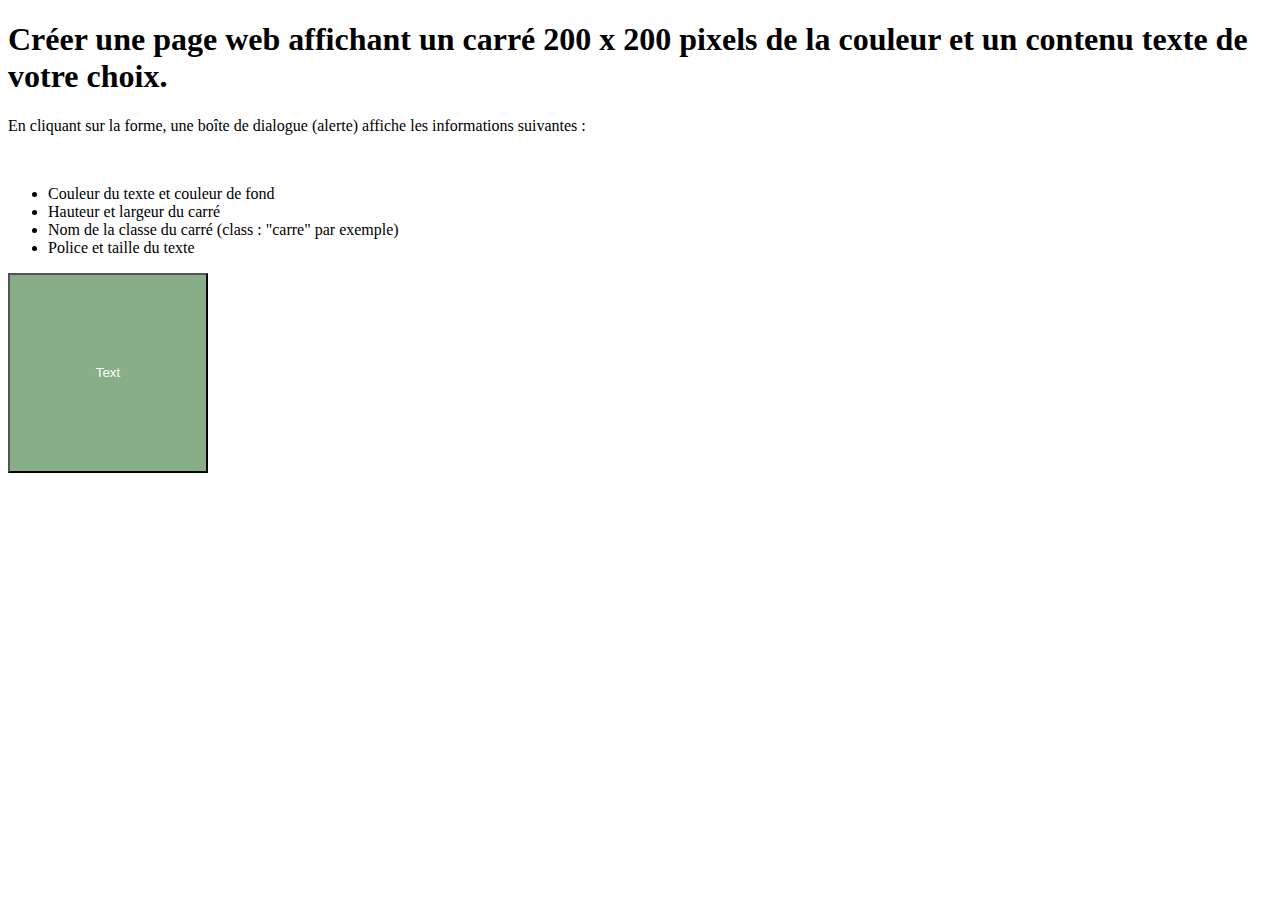
<file: Exo 1/index.html>
<!DOCTYPE html>
<html lang="fr">
<head>
    <meta charset="UTF-8">
    <link rel="stylesheet" href="style.css">
    <script src="script.js" defer></script>
    <meta name="viewport" content="width=device-width, initial-scale=1.0">
    <title>Document</title>
</head>
<body>
    <h1>Créer une page web affichant un carré 200 x 200 pixels de la couleur et un contenu texte de votre choix.</h1>

    <p>En cliquant sur la forme, une boîte de dialogue (alerte) affiche les informations suivantes :</p><br>
    <ul>
        <li>Couleur du texte et couleur de fond</li>
        <li>Hauteur et largeur du carré</li>
        <li>Nom de la classe du carré (class : "carre" par exemple)</li>
        <li>Police et taille du texte</li>
    </ul>
   
    <div class="carre">
        <button class="btn">Text</button>
    </div>

    
</body>
</html>
</file>
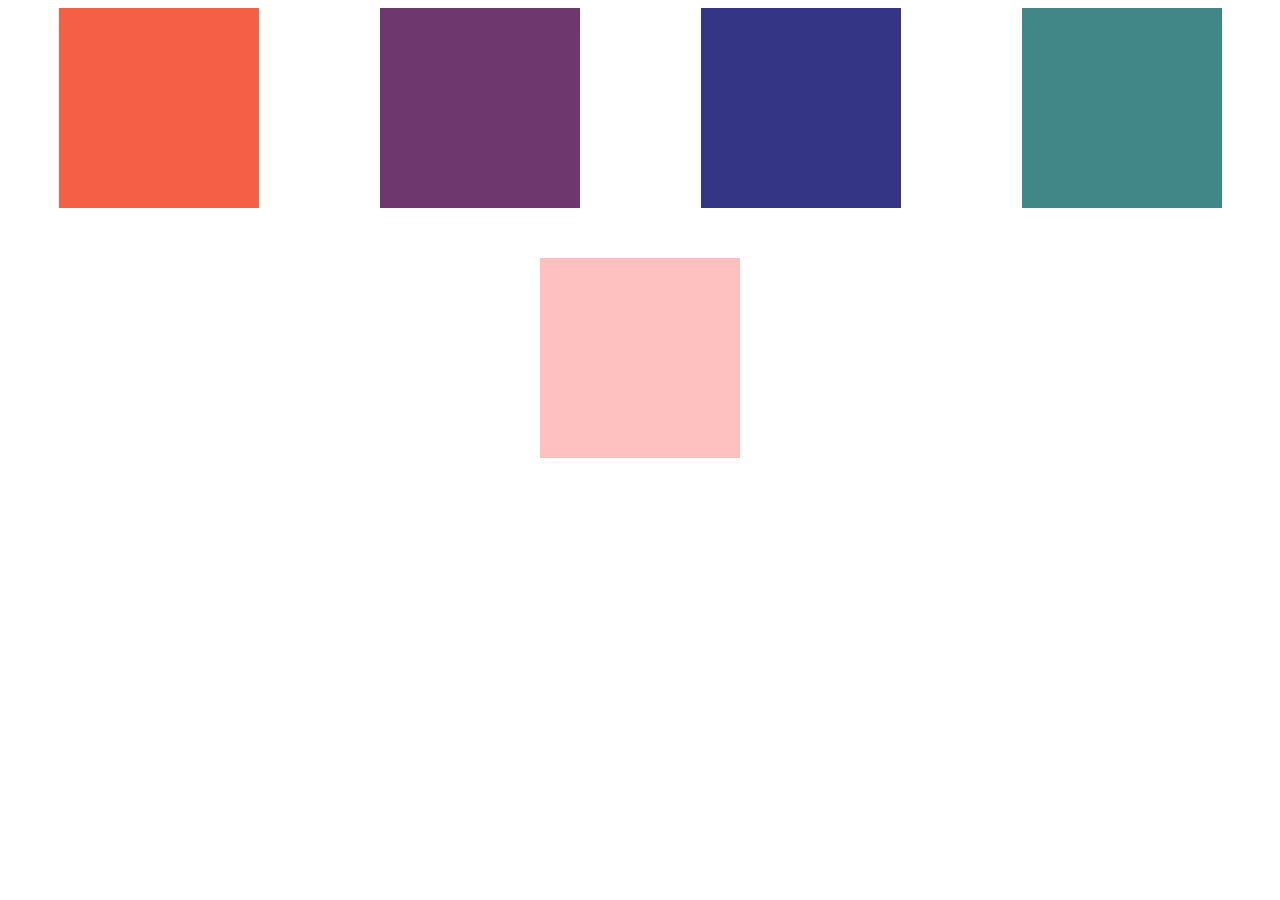
<file: Exo 2/index.html>
<!DOCTYPE html>
<html lang="fr">
<head>
    <meta charset="UTF-8">
    <link rel="stylesheet" href="style.css">
    <script src="script.js" defer></script>
    <meta name="viewport" content="width=device-width, initial-scale=1.0">
    <title>EXO 2 JS</title>
</head>
<body>
    <div id="boxContainer">
        <div class="box"    style="background-color: rgb(245, 95, 69);"></div>
        <div class="box"    style="background-color: rgb(110, 55, 110);"></div>
        <div class="box"    style="background-color: rgb(53, 53, 133);"></div>
        <div class="box"    style="background-color: rgb(65, 135, 135);"></div>
        <div class="boxChoice"></div>
    </div>

</body>
</html>
</file>
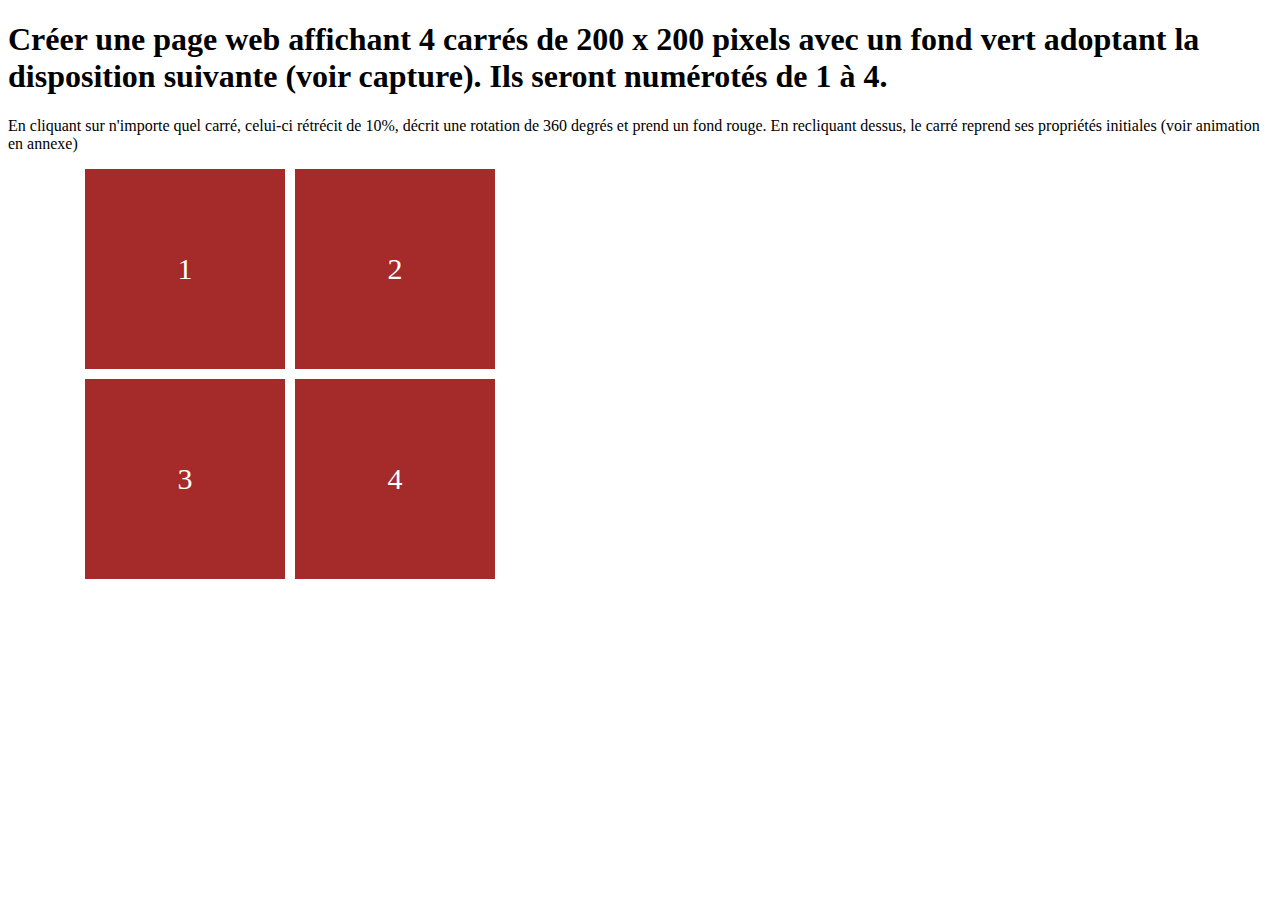
<file: Exo 3/index.html>
<!DOCTYPE html>
<html lang="fr">
<head>
    <meta charset="UTF-8">
    <link rel="stylesheet" href="style.css">
    <script src="script.js" defer></script>
    <meta name="viewport" content="width=device-width, initial-scale=1.0">
    <title>Document</title>
</head>
<body>
    <h1>Créer une page web affichant 4 carrés de 200 x 200 pixels avec un fond vert adoptant la disposition suivante (voir capture). Ils seront numérotés de 1 à 4.</h1>
    <p>En cliquant sur n'importe quel carré, celui-ci rétrécit de 10%, décrit une rotation de 360 degrés et prend un fond rouge. En recliquant dessus, le carré reprend ses propriétés initiales (voir animation en annexe)</p>

        <div class="boxBlock">
            <div class="box">1</div>
            <div class="box">2</div>
            <div class="box">3</div>
            <div class="box">4</div>
        </div>
</body>
</html>
</file>
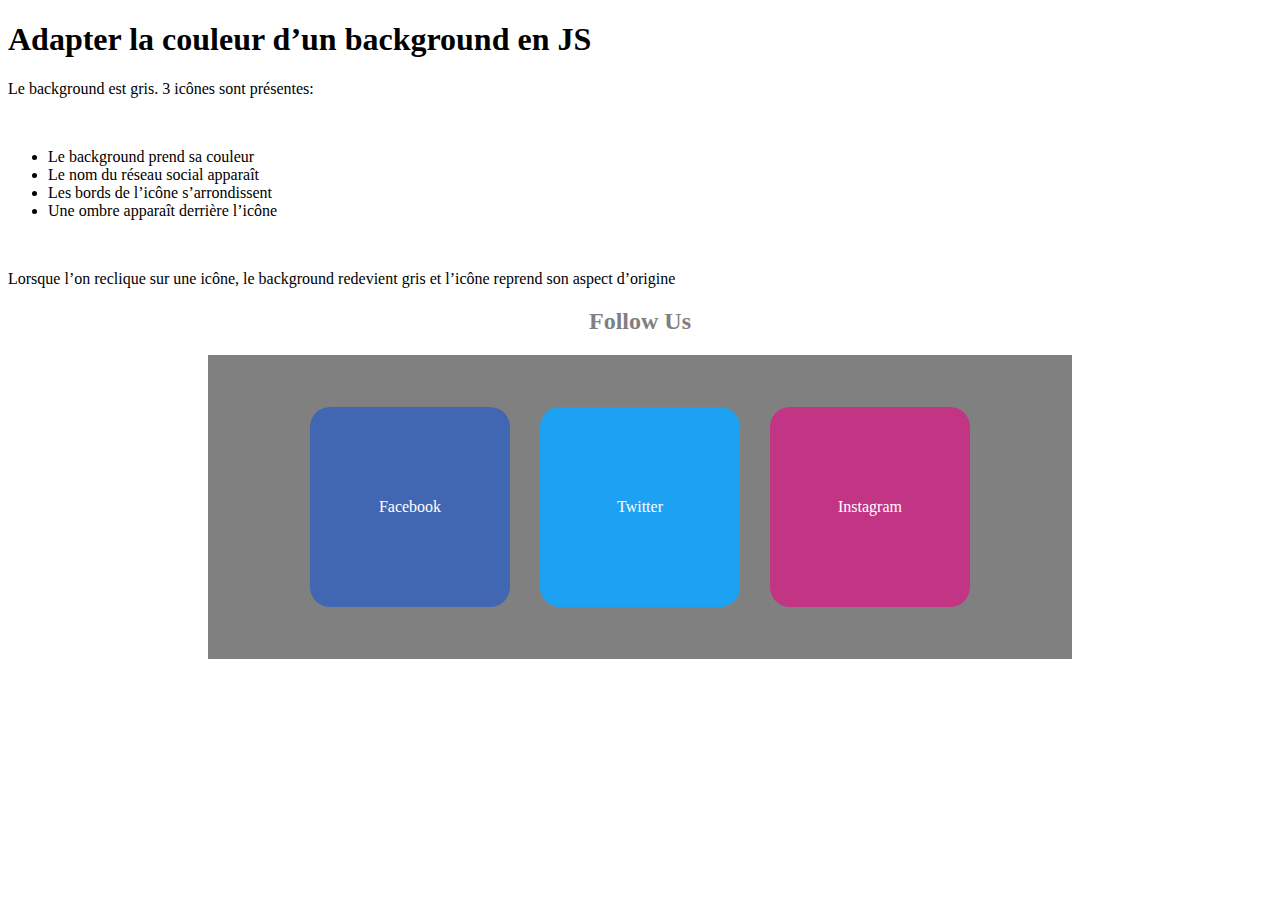
<file: Exo 4/index.html>
<!DOCTYPE html>
<html lang="fr">
<head>
    <meta charset="UTF-8">
    <link rel="stylesheet" href="style.css">
    <script src="script.js" defer></script>
    <meta name="viewport" content="width=device-width, initial-scale=1.0">
    <link rel="stylesheet" href="https://cdnjs.cloudflare.com/ajax/libs/font-awesome/6.5.1/css/all.min.css" integrity="sha512-DTOQO9RWCH3ppGqcWaEA1BIZOC6xxalwEsw9c2QQeAIftl+Vegovlnee1c9QX4TctnWMn13TZye+giMm8e2LwA==" crossorigin="anonymous" referrerpolicy="no-referrer" />
    <title>EXo 3 JS</title>
</head>
<body>
    <h1>Adapter la couleur d’un background en JS</h1>
    <p>Le background est gris. 3 icônes sont présentes:</p>
    <br>
    <ul>
        <li>Le background prend sa couleur</li>
        <li>Le nom du réseau social apparaît</li>
        <li>Les bords de l’icône s’arrondissent</li>
        <li>Une ombre apparaît derrière l’icône</li>
    </ul>
    <br>
    <p>Lorsque l’on reclique sur une icône, le background redevient gris et l’icône reprend son aspect d’origine</p>
        <h2>Follow Us</h2>
    <div class="boxBlock">
        <div class="box" style="background-color:rgb(66, 103, 178) ;"><i class="fa-brands fa-facebook fa-2xl" style="color: white;"></i>
            <p class="text">Facebook</p>
        </div>
        <div class="box" style="background-color:rgb(29, 161, 242) ;"><i class="fa-brands fa-twitter fa-2xl" style="color: white;" ></i>
        <p class="text">Twitter</p>
        </div>
        <div class="box" style="background-color:#c13584;"><i class="fa-brands fa-instagram fa-2xl" style="color: white;"></i>
        <p class="text">Instagram</p>
        </div>
    </div>
</body>
</html>
</file>
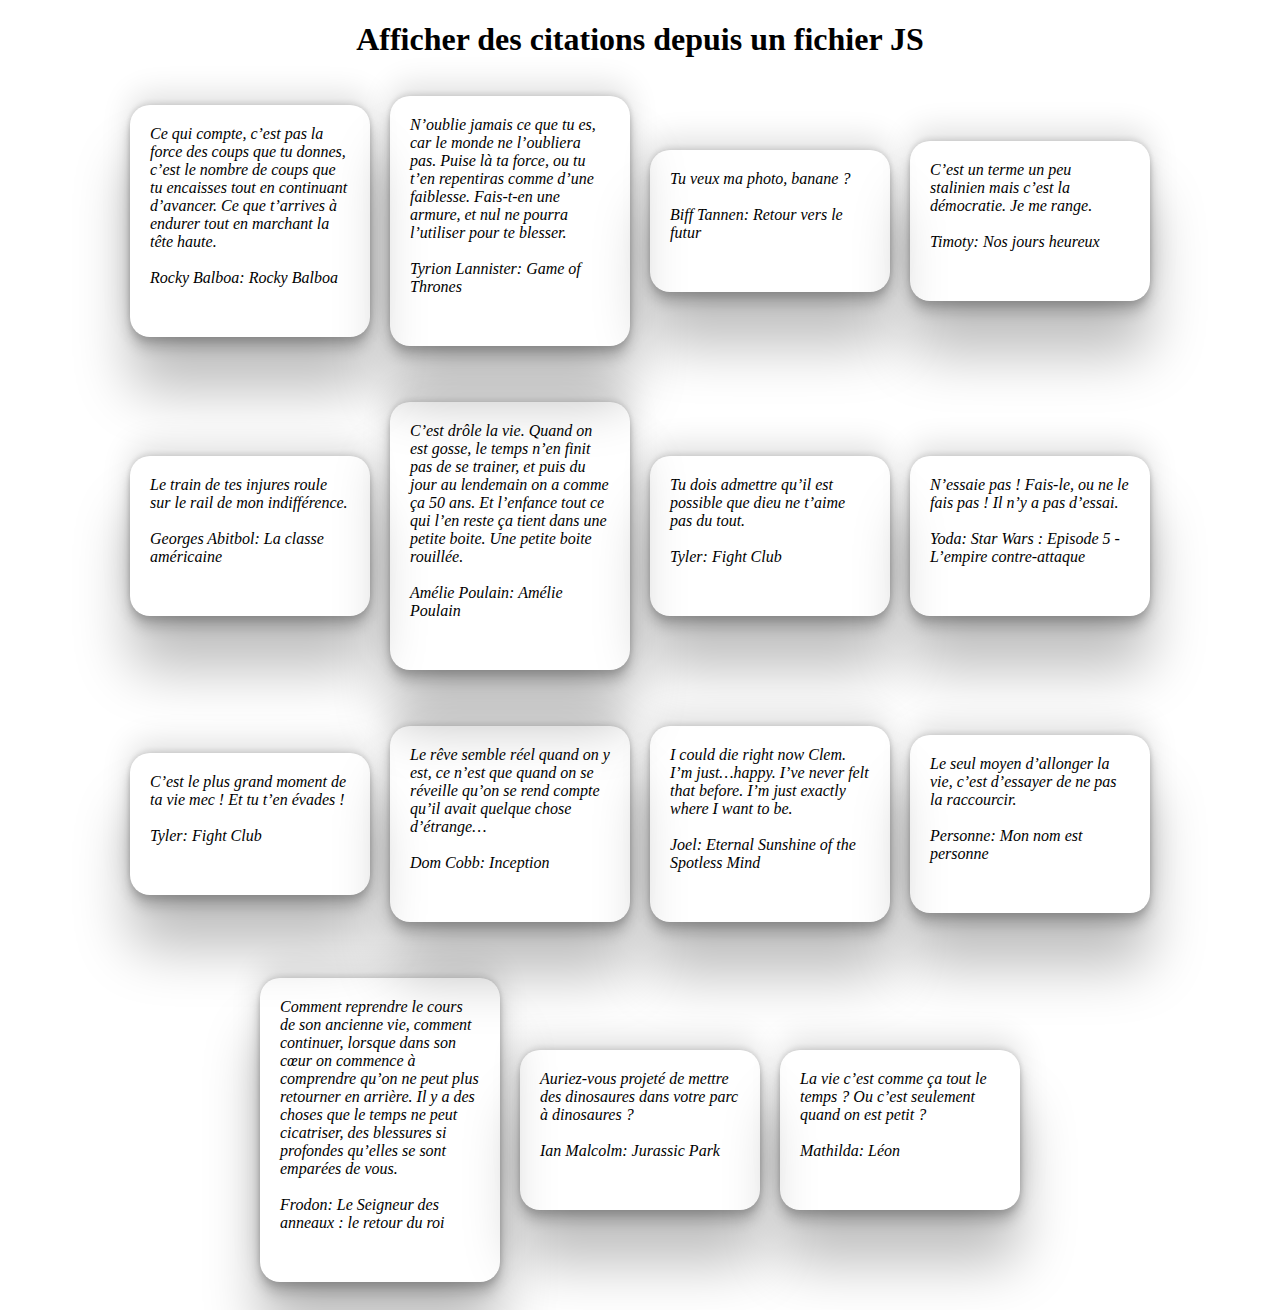
<file: Exo 5/index.html>
<!DOCTYPE html>
<html lang="fr">
<head>
    <meta charset="UTF-8">
    <link rel="stylesheet" href="https://cdnjs.cloudflare.com/ajax/libs/font-awesome/6.5.1/css/all.min.css" integrity="sha512-DTOQO9RWCH3ppGqcWaEA1BIZOC6xxalwEsw9c2QQeAIftl+Vegovlnee1c9QX4TctnWMn13TZye+giMm8e2LwA==" crossorigin="anonymous" referrerpolicy="no-referrer" />
    <link rel="stylesheet" href="styel.css">
    <meta name="viewport" content="width=device-width, initial-scale=1.0">
    <title>Document</title>
</head>
<body>
    <h1>Afficher des citations depuis un fichier JS</h1>
    <div id="citations"></div>
    
    
    <script src="quotes.js" defer></script>
    <script src="script.js" defer></script>
</body>
</html>
</file>
<file: Exo 1/style.css>
button{
    background-color: rgb(136, 174, 136);
    color: white;
    height: 200px;
    width: 200px;
    display: flex;
    text-align: center;
    align-items: center;
    justify-content: center;

}
</file>
<file: Exo 2/style.css>
#boxContainer{
position: relative;
display: flex;
flex-direction: row;
justify-content: space-around;
align-items: center;
gap: 20px;
}

.box{

    height: 200px;
    width: 200px;
   

}

.boxChoice{
    position:absolute;
    bottom: -250px;
    height: 200px;
    width: 200px;
    background-color: rgba(255, 0, 0, 0.249);
}
</file>
<file: Exo 3/style.css>
.boxBlock{

    display: flex;
    flex-direction: row;
    flex-wrap: wrap;
    justify-content: center;
    align-items: center;
    gap: 10px;
    margin-right: 700px;
    

    
    
}

.box{
    display: flex;
    align-items: center;
    justify-content: center;
    height: 200px;
    width: 200px;
    background-color: brown;
    text-align: center;
    color: white;
    font-size: 30px;
    transition:  1s ;
}
</file>
<file: Exo 4/style.css>
.boxBlock{

    display: flex;
    flex-direction: row;
    gap: 30px;
    align-items: center;
    justify-content: center;
    border: solid 2px grey;
    margin: 0px 200px;
    padding: 50px;
    transition: 1s;
}

.box{
    height: 200px;
    width: 200px;
    display: flex;
    flex-direction: column;
    align-items: center;
    justify-content: center;
    border-radius: 20px;
    
}
.text{
    color: white;
    transition: 1s;
    

}
h2{
    display: flex;
    align-items: center;
    justify-content: center;
    margin: 20px 0px;
    color: grey;
}
i{
    transition: 1s;
}
</file>
<file: Exo 5/styel.css>
#citations{
    display: flex;
    flex-direction: row;
    flex-wrap: wrap; 
    align-items: center;
    justify-content: center;
    gap: 20px;
  
}
p{
    border-radius: 20px;
    box-shadow: #00000040 0px 54px 55px, rgba(0, 0, 0, 0.12) 0px -12px 30px, rgba(0, 0, 0, 0.12) 0px 4px 6px, rgba(0, 0, 0, 0.17) 0px 12px 13px, rgba(0, 0, 0, 0.09) 0px -3px 5px;
    padding: 20px;
    width: 200px;
    height: fit-content;
    position: relative;
    margin-bottom: 20px;
    font-style: italic;
    padding-bottom: 50px;
}
h1{
    text-align: center;
}
a{
    position: absolute;
    bottom: 0px;
    right: 30px;
}
</file>
